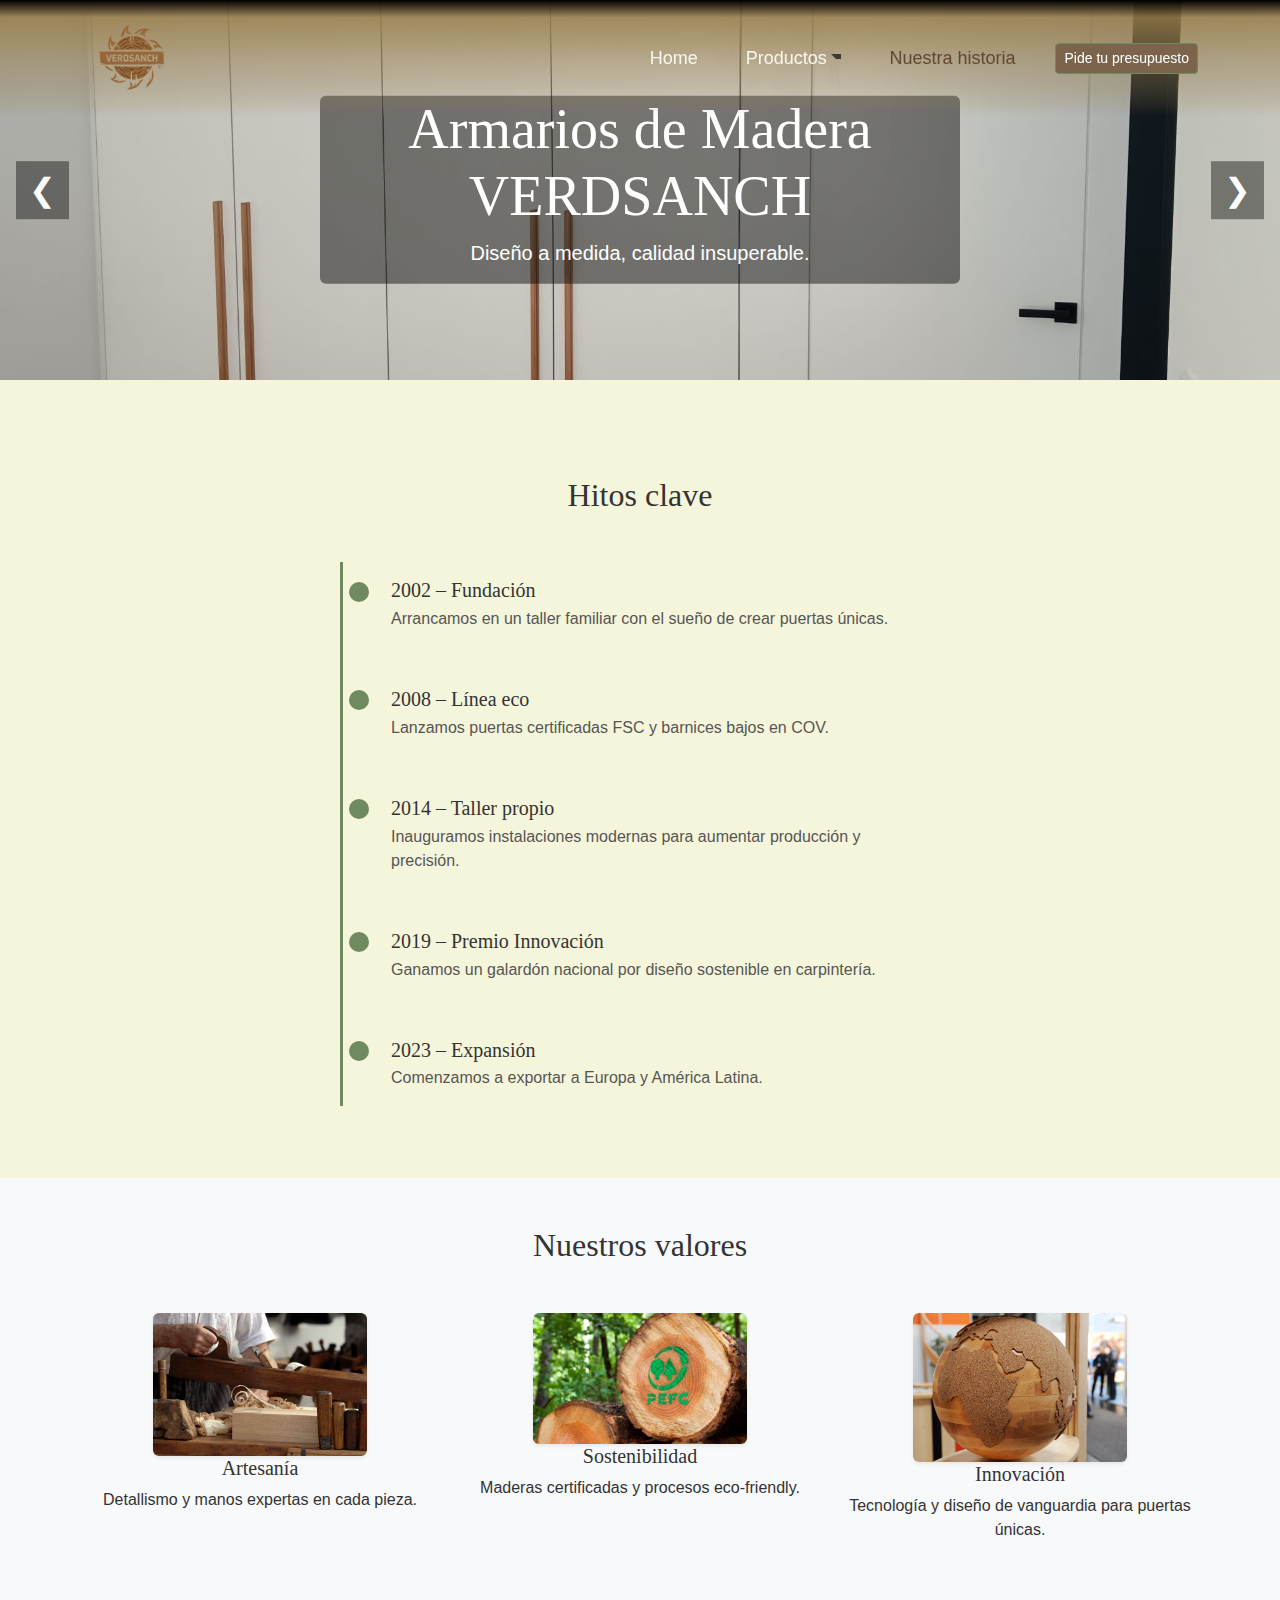
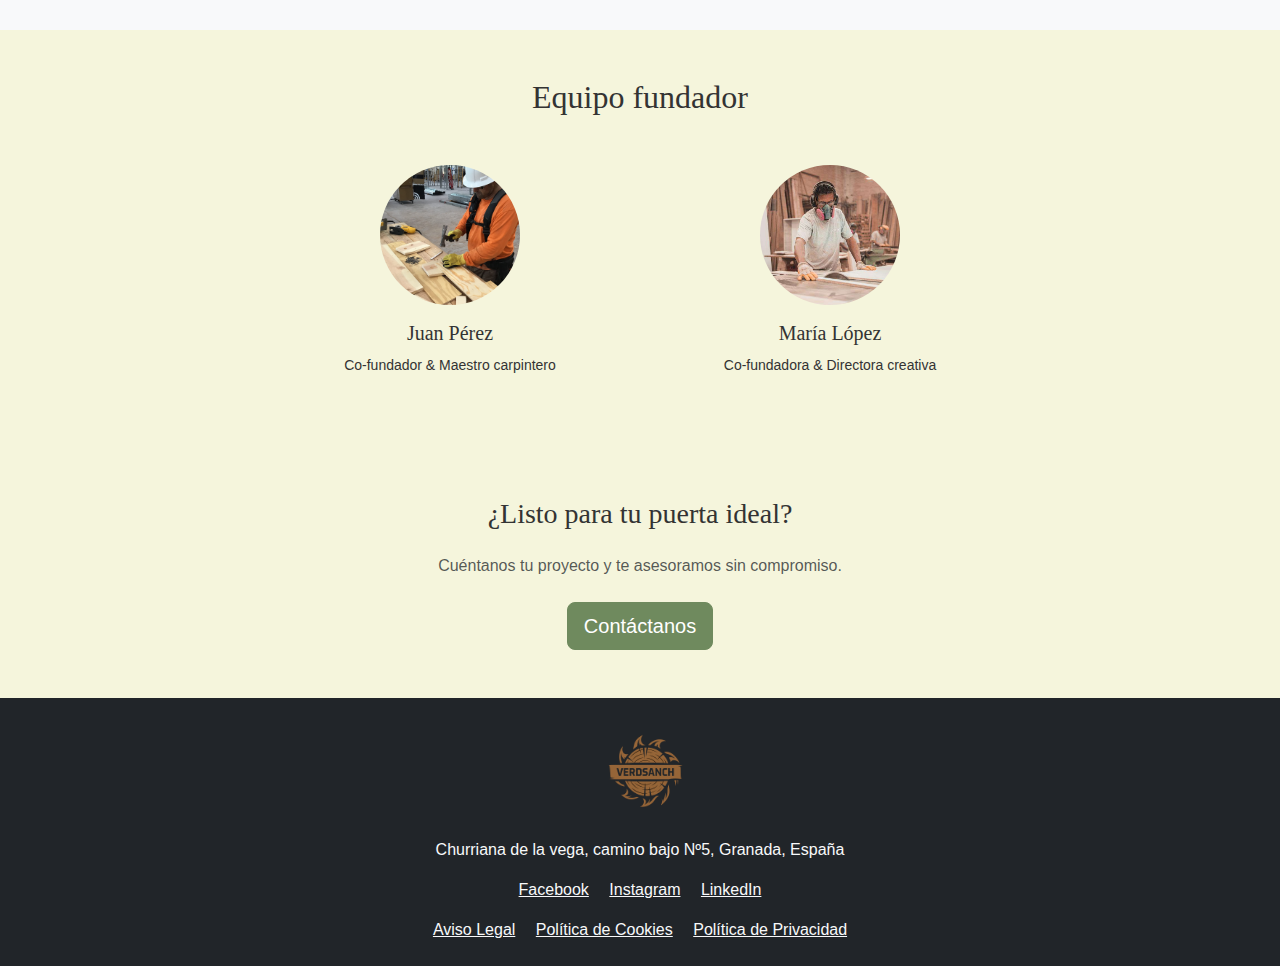
<file: Proyecto J/historia.html>
<!DOCTYPE html>
<html lang="es">

<head>
  <meta charset="UTF-8">
  <meta name="viewport" content="width=device-width, initial-scale=1">
  <title>VERDSANCH | Nuestra historia</title>
  <!-- Bootstrap CSS -->
  <link href="https://cdn.jsdelivr.net/npm/bootstrap@5.3.2/dist/css/bootstrap.min.css" rel="stylesheet">
  <!-- Estilos globales -->
  <link rel="stylesheet" href="styles.css">
  <link rel="icon" type="image/png" href="assets/logo/logoico.ico">
  <!-- Estilos únicos para Historia -->
  <!-- <link rel="stylesheet" href="historia.css"> -->
</head>

<body>

  <!-- NAVBAR (igual al resto de páginas) -->
  <!-- nav -->
  <nav id="mainNav" class="navbar navbar-expand-lg fixed-top py-2">
    <div class="container">
      <!-- Logo -->
      <a class="navbar-brand" href="index.html">
        <img src="assets/logo/logopng.png" alt="VERDSANCH" width="90">
      </a>

      <!-- Botón hamburguesa -->
      <button class="navbar-toggler border-0" type="button" data-bs-toggle="collapse" data-bs-target="#navMenu"
        aria-controls="navMenu" aria-expanded="false" aria-label="Menú navegación">
        <span class="navbar-toggler-icon"></span>
      </button>

      <!-- Links -->
      <div class="collapse navbar-collapse" id="navMenu">
        <ul class="navbar-nav ms-auto align-items-lg-center">
          <li class="nav-item mx-lg-2">
            <a class="nav-link" href="index.html">Home</a>
          </li>
          <li class="nav-item dropdown mx-lg-2">
            <a class="nav-link dropdown-toggle" href="#" id="productosDD" data-bs-toggle="dropdown">Productos</a>
            <ul class="dropdown-menu dropdown-menu-end" aria-labelledby="productosDD">
              <li><a class="dropdown-item" href="puertas.html">Puertas</a></li>
              <li><a class="dropdown-item" href="cocina.html">Cocina</a></li>
              <li><a class="dropdown-item" href="escalones.html">Escalones</a></li>
              <li><a class="dropdown-item" href="armarios.html">Armarios</a></li>
            </ul>
          </li>
          <li class="nav-item mx-lg-2"><a class="nav-link active" href="historia.html">Nuestra historia</a></li>
          <!-- CTA botón -->
          <li class="nav-item ms-lg-3">
            <a href="mailto:verdsanch@gmail.com?subject=Solicitud%20de%20presupuesto&body=Hola%20VERDSANCH,%0A%0AMe%20gustaría%20recibir%20un%20presupuesto%20para%20una%20puerta%20a%20medida.%0A%0AGracias."
              class="btn btn-success btn-sm">
              Pide tu presupuesto
            </a>
          </li>
        </ul>
      </div>
    </div>
  </nav>
  <!-- SECCIÓN Armarios -->
  <main class="flex-fill">
    <!-- Hero Section -->
    <section id="heroCarousel" class="position-relative hero-carousel mb-5">
      <!-- Slides -->
      <div class="hero-slide active" style="background-image: url('assets/img/armarios/armario1.jpeg');"></div>
      <div class="hero-slide" style="background-image: url('assets/img/armarios/armario3.jpeg');"></div>
      <div class="hero-slide" style="background-image: url('assets/img/armarios/armario4.jpeg');"></div>


      <!-- Overlay de texto -->
      <div class="hero-overlay text-center px-4">
        <h1 class="display-4">Armarios de Madera VERDSANCH</h1>
        <p class="lead">Diseño a medida, calidad insuperable.</p>
      </div>

      <!-- Controles -->
      <button id="heroPrev" class="carousel-control prev">&#10094;</button>
      <button id="heroNext" class="carousel-control next">&#10095;</button>
    </section>

    <!-- TIMELINE -->
    <section class="container py-5">
      <h2 class="text-center mb-5 ohs-title">Hitos clave</h2>
      <ul class="ohs-timeline list-unstyled mx-auto">
        <li class="ohs-timeline-item mb-4">
          <h5>2002 – Fundación</h5>
          <p>Arrancamos en un taller familiar con el sueño de crear puertas únicas.</p>
        </li>
        <li class="ohs-timeline-item mb-4">
          <h5>2008 – Línea eco</h5>
          <p>Lanzamos puertas certificadas FSC y barnices bajos en COV.</p>
        </li>
        <li class="ohs-timeline-item mb-4">
          <h5>2014 – Taller propio</h5>
          <p>Inauguramos instalaciones modernas para aumentar producción y precisión.</p>
        </li>
        <li class="ohs-timeline-item mb-4">
          <h5>2019 – Premio Innovación</h5>
          <p>Ganamos un galardón nacional por diseño sostenible en carpintería.</p>
        </li>
        <li class="ohs-timeline-item mb-4">
          <h5>2023 – Expansión</h5>
          <p>Comenzamos a exportar a Europa y América Latina.</p>
        </li>
      </ul>
    </section>

    <!-- VALORES -->
    <section class="py-5 bg-light">
      <div class="container">
        <h2 class="text-center mb-5 ohs-title">Nuestros valores</h2>
        <div class="row text-center">
          <div class="col-md-4 mb-4">
            <img src="assets/historia/artesania.jpg" alt="Artesanía" class="img-fluid catalogo-img rounded shadow-sm">
            <h5>Artesanía</h5>
            <p>Detallismo y manos expertas en cada pieza.</p>
          </div>
          <div class="col-md-4 mb-4">
            <img src="assets/historia/verde.jpg" alt="Sostenibilidad" class="img-fluid catalogo-img rounded shadow-sm">
            <h5>Sostenibilidad</h5>
            <p>Maderas certificadas y procesos eco-friendly.</p>
          </div>
          <div class="col-md-4 mb-4">
            <img src="assets/historia/innova.jpeg" alt="Innovación" class="img-fluid catalogo-img rounded shadow-sm">
            <h5>Innovación</h5>
            <p>Tecnología y diseño de vanguardia para puertas únicas.</p>
          </div>
        </div>
      </div>
    </section>

    <!-- EQUIPO FUNDADOR -->
    <section class="py-5 container">
      <h2 class="text-center mb-5 ohs-title">Equipo fundador</h2>
      <div class="row justify-content-center">
        <div class="col-sm-6 col-md-4 text-center mb-4">
          <img src="assets/historia/carpintero.jpg" alt="Juan Pérez" class="rounded-circle ohs-team-img mb-3">
          <h5>Juan Pérez</h5>
          <small>Co-fundador & Maestro carpintero</small>
        </div>
        <div class="col-sm-6 col-md-4 text-center mb-4">
          <img src="assets/historia/carpintero2.jpg" alt="María López" class="rounded-circle ohs-team-img mb-3">
          <h5>María López</h5>
          <small>Co-fundadora & Directora creativa</small>
        </div>
      </div>
    </section>

    <!-- CTA FINAL -->
    <section class="py-5 text-center">
      <h3 class="mb-4 ohs-title">¿Listo para tu puerta ideal?</h3>
      <p class="text-muted mb-4">Cuéntanos tu proyecto y te asesoramos sin compromiso.</p>
      <a href="mailto:verdsanch@gmail.com" class="btn btn-primary btn-lg ohs-cta-btn">
        Contáctanos
      </a>
    </section>

  </main>

  <!-- FOOTER (igual al resto) -->
  <footer class="bg-dark text-light py-4">
    <div class="container text-center">
      <img src="assets/logo/logopng.png" alt="VERDSANCH Logo" width="100" class="mb-3">
      <p>Churriana de la vega, camino bajo Nº5, Granada, España</p>
      <div class="mb-3">
        <a href="#" class="text-light me-3">Facebook</a>
        <a href="#" class="text-light me-3">Instagram</a>
        <a href="#" class="text-light">LinkedIn</a>
      </div>
      <div>
        <a href="#" class="text-light me-3">Aviso Legal</a>
        <a href="#" class="text-light me-3">Política de Cookies</a>
        <a href="#" class="text-light">Política de Privacidad</a>
      </div>
    </div>
  </footer>

  <!-- Scripts -->
  <script src="https://cdn.jsdelivr.net/npm/bootstrap@5.3.2/dist/js/bootstrap.bundle.min.js"></script>
  <script src="script.js"></script>
</body>

</html>
</file>
<file: Proyecto J/styles.css>
:root {
  --color-primario: #4f352d;
  --color-secundario: #A1887F;
  --color-accent: #D7B28D;
  --color-fondo: #F5F5DC;
  --color-texto: #333333;
}


/* Sticky footer boilerplate */
html,
body {
  height: 100%;
}

body {
  display: flex;
  flex-direction: column;
  margin: 0;
  font-family: 'Roboto', sans-serif;
  background-color: var(--color-fondo);
  color: var(--color-texto);
}

h1,
h2,
h3,
h4,
h5 {
  font-family: 'Playfair Display', serif;
}

main {
  flex: 1;
  /* empuja el footer al fondo si poco contenido */
}


.btn-primary {
  background-color: var(--color-secundario);
  border-color: var(--color-secundario);
}

.btn-primary:hover {
  background-color: var(--color-accent);
  border-color: var(--color-accent);
}

/* Overlay hover para productos */
.card-img-overlay {
  position: absolute;
  inset: 0;
  background: rgba(0, 0, 0, 0.6);
  opacity: 0;
  display: flex;
  align-items: center;
  justify-content: center;
  transition: opacity .3s ease;
}

.card:hover .card-img-overlay {
  opacity: 1;
}

/* Timeline para “Nuestra historia” */
.timeline {
  position: relative;
  padding-left: 2rem;
  list-style: none;
}

.timeline::before {
  content: "";
  position: absolute;
  top: 0;
  left: 1rem;
  width: 2px;
  height: 100%;
  background: var(--color-primario);
}

.timeline-item {
  position: relative;
  margin-bottom: 2rem;
}

.timeline-item::before {
  content: "";
  position: absolute;
  left: -0.4rem;
  top: 0.3rem;
  width: 0.8rem;
  height: 0.8rem;
  background: var(--color-secundario);
  border-radius: 50%;
}

/* Contenedor principal */
.hero-carousel {
  height: 380px;
  overflow: hidden;
}

/* Cada “slide” ocupa todo el hero y está detrás */
.hero-slide {
  position: absolute;
  top: 0;
  left: 0;
  width: 100%;
  height: 100%;
  background-size: cover;
  background-position: center;
  opacity: 0;
  transition: opacity 0.8s ease-in-out;
}

.hero-slide.active {
  opacity: 1;
}

/* El recuadro de texto encima de las imágenes */
.hero-overlay {
  position: absolute;
  top: 50%;
  left: 50%;
  transform: translate(-50%, -50%);
  background: rgba(0, 0, 0, 0.45);
  border-radius: 6px;
  color: #fff;
}

/* Flechas de navegación */
.carousel-control {
  position: absolute;
  top: 50%;
  transform: translateY(-50%);
  font-size: 2rem;
  background: rgba(0, 0, 0, 0.4);
  color: #fff;
  border: none;
  padding: 0.3rem 0.8rem;
  cursor: pointer;
  z-index: 50;
}

.carousel-control.prev {
  left: 1rem;
}

.carousel-control.next {
  right: 1rem;
}

/* Ajustes responsive opcionales */
@media (max-width: 768px) {
  .hero-overlay h1 {
    font-size: 1.8rem;
  }

  .hero-overlay p {
    font-size: 1rem;
  }
}

/* Grid */

#usp {
  background-color: #f8f7f0;
  /* tono crema suave */
}

#usp h2 {
  font-weight: 600;
  color: #3f3a36;
  /* marrón oscuro suave */
}

.usp-card {
  background: #ffffff;
  border-radius: 8px;
  transition: transform 0.3s ease, box-shadow 0.3s ease;
}

.usp-card:hover {
  transform: translateY(-6px);
  box-shadow: 0 8px 20px rgba(0, 0, 0, 0.1);
}

.usp-icon {
  width: 50px;
  height: auto;
  transition: transform 0.3s ease;
}

.usp-card:hover .usp-icon {
  transform: scale(1.2);
}

#usp p {
  font-size: 0.9rem;
  color: #555555;
  margin-bottom: 0;
}

/*Trabajos*/

#portfolio h2 {
  color: #3f3a36;
  font-weight: 600;
}

#portfolio h4 {
  margin-bottom: 0.75rem;
  font-weight: 500;
}

#portfolio p {
  color: #555;
}


/* Forzar que la img llene el contenedor .ratio y recorte proporcionalmente */
.portfolio-img {
  width: 100%;
  height: 100%;
  object-fit: cover;
}

/* Opcional: hover más sutil ya que el recorte es crítico */
#portfolio img:hover {
  transform: scale(1.03);
  box-shadow: 0 6px 14px rgba(0, 0, 0, 0.08);
}

/* Mantener uniformidad entre bloques */
#portfolio .row+.row {
  padding-top: 2rem;
  border-top: 1px solid #e0dcd4;
}

/*descarga de material*/

#catalogo-maderas {
  background-color: #f8f7f0;
  /* tono crema suave */
}

#catalogo-maderas h3 {
  color: #3f3a36;
  font-weight: 600;
}

#catalogo-maderas p {
  color: #555;
  line-height: 1.5;
}

#catalogo-maderas .btn-success {
  background-color: #6f8a5e;
  border-color: #6f8a5e;
  transition: background-color 0.3s ease;
}

#catalogo-maderas .btn-success:hover {
  background-color: #5d754c;
}

.catalogo-img {
  max-width: 60%;
  /* Ajusta al % que prefieras */
  height: auto;
}

@media (max-width: 992px) {
  .catalogo-img {
    max-width: 100%;
    /* En móviles full width */
  }
}

#mainNav {
  background: linear-gradient(
    to bottom,
    rgba(0, 0, 0, 1)       0%,
    rgba(153, 125, 73, 0.85) 15%,
    rgba(153, 125, 73, 0.65) 35%,
    rgba(153, 125, 73, 0.45) 55%,
    rgba(153, 125, 73, 0.30) 75%,
    rgba(153, 125, 73, 0.15) 90%,
    rgba(153, 125, 73, 0)    100%
  );
  transition: background 0.5s ease, padding 0.3s ease;
}



#mainNav .nav-link {
  color: #f8f7f0;
  font-weight: 500;
  padding: 0.5rem 1rem;
  transition: color 0.2s;
  font-size: large;
}

#mainNav .nav-link:hover,
#mainNav .nav-link.active {
  color: #624832;
  font-weight: 500;
}

/* Botón hamburguesa blanco */
.navbar-toggler-icon {
  background-image: url("data:image/svg+xml;charset=utf8,%3Csvg xmlns='http://www.w3.org/2000/svg' viewBox='0 0 30 30'%3E%3Cpath stroke='rgba(248,247,240,0.9)' stroke-width='2' stroke-linecap='round' d='M4 7h22M4 15h22M4 23h22'/%3E%3C/svg%3E");
}
/*TODO: poner fondo cuando se habre el nav en modo movil*/
.navbar-toggler:focus {
  outline: none; /* Remove black border when selected */
  box-shadow: none; /* Remove any default focus shadow */
}

/* CTA */
#mainNav .btn-success {
  background-color: #7c644c;
  border-color: #6f8a5e;
  font-weight: 500;
}

#mainNav .btn-success:hover {
  background-color: #624832;
}

/* Al hacer scroll */
#mainNav.scrolled {
  background-color: rgba(111, 138, 94, 0.95);
  padding: 0.4rem 0;
  /* menos padding para “encoger” el nav */
}

/*Drop menu*/

#mainNav .dropdown-menu {
  background-color: var(--color-fondo);      /* mismo crema de tu paleta */
  border: 1px solid #e0dcd4;                  /* línea suave */
  border-radius: 6px;                         /* esquinas redondeadas */
  box-shadow: 0 6px 16px rgba(0, 0, 0, 0.1);   /* sombra ligera */
  margin-top: 0.5rem;                         /* separación del toggle */
}

/* Ítems en marrón oscuro con padding generoso */
#mainNav .dropdown-item {
  color: #3f3a36;                             /* marrón oscuro suave */
  padding: 0.6rem 1.2rem;
  transition: background-color 0.2s, color 0.2s;
}

/* Hover / focus: verde suave de acento */
#mainNav .dropdown-item:hover,
#mainNav .dropdown-item:focus {
  background-color: rgba(111, 138, 94, 0.238);  /* verde pálido */
  color: var(--color-primario);               /* marrón fuerte */
}

/* Ajustar la flecha del toggle al color marrón */
#mainNav .dropdown-toggle::after {
  border-top: 0.3em solid #3f3a36;
  border-right: 0.3em solid #3f3a36;
}

/* Mantener texto activo en verde-marrón cuando el dropdown esté abierto */
#mainNav .dropdown-toggle.active,
#mainNav .nav-item.show > .dropdown-toggle {
  color: #624832;
}


/* TIMELINE */
.ohs-timeline {
  max-width: 600px;
  margin: 0 auto;
  padding-left: 1rem;
  border-left: 3px solid #6f8a5e;
}
.ohs-timeline-item {
  position: relative;
  padding: 1rem 1rem 1rem 2rem;
}
.ohs-timeline-item::before {
  content: '';
  position: absolute;
  left: -10px;
  top: 1.2rem;
  width: 20px;
  height: 20px;
  background: #6f8a5e;
  border-radius: 50%;
}
.ohs-timeline-item h5 {
  margin-bottom: 0.3rem;
}
.ohs-timeline-item p {
  margin: 0;
  color: #555;
}

/* VALORES */
.ohs-icon {
  width: 60px;
  height: auto;
  transition: transform 0.3s ease;
}
.ohs-icon:hover {
  transform: scale(1.2);
}

/* EQUIPO */
.ohs-team-img {
  width: 140px;
  height: 140px;
  object-fit: cover;
}

/* CTA */
.ohs-cta-btn {
  background-color: #6f8a5e;
  border-color: #6f8a5e;
  transition: background-color 0.3s ease;
}
.ohs-cta-btn:hover {
  background-color: #5d754c;
  border-color: #5d754c;
}
</file>
<file: Proyecto J/historia.css>
/* HERO
.ohs-hero {
  position: relative;
}
.ohs-hero-img {
  max-height: 400px;
  object-fit: cover;
  width: 100%;
}
.ohs-hero-txt {
  position: absolute;
  top: 50%;
  left: 50%;
  transform: translate(-50%);
  background: rgba(0,0,0,0.5);
  padding: 1rem 2rem;
  border-radius: 6px;
  color: #fff;
  text-shadow: 0 1px 3px rgba(0,0,0,0.7);
} */

/* TITULARES */
.ohs-title {
  color: #3f3a36;
  font-weight: 600;
}

/* TIMELINE */
.ohs-timeline {
  max-width: 600px;
  margin: 0 auto;
  padding-left: 1rem;
  border-left: 3px solid #6f8a5e;
}
.ohs-timeline-item {
  position: relative;
  padding: 1rem 1rem 1rem 2rem;
}
.ohs-timeline-item::before {
  content: '';
  position: absolute;
  left: -10px;
  top: 1.2rem;
  width: 20px;
  height: 20px;
  background: #6f8a5e;
  border-radius: 50%;
}
.ohs-timeline-item h5 {
  margin-bottom: 0.3rem;
}
.ohs-timeline-item p {
  margin: 0;
  color: #555;
}

/* VALORES */
.ohs-icon {
  width: 60px;
  height: auto;
  transition: transform 0.3s ease;
}
.ohs-icon:hover {
  transform: scale(1.2);
}

/* EQUIPO */
.ohs-team-img {
  width: 140px;
  height: 140px;
  object-fit: cover;
}

/* CTA */
.ohs-cta-btn {
  background-color: #6f8a5e;
  border-color: #6f8a5e;
  transition: background-color 0.3s ease;
}
.ohs-cta-btn:hover {
  background-color: #5d754c;
  border-color: #5d754c;
}
</file>
